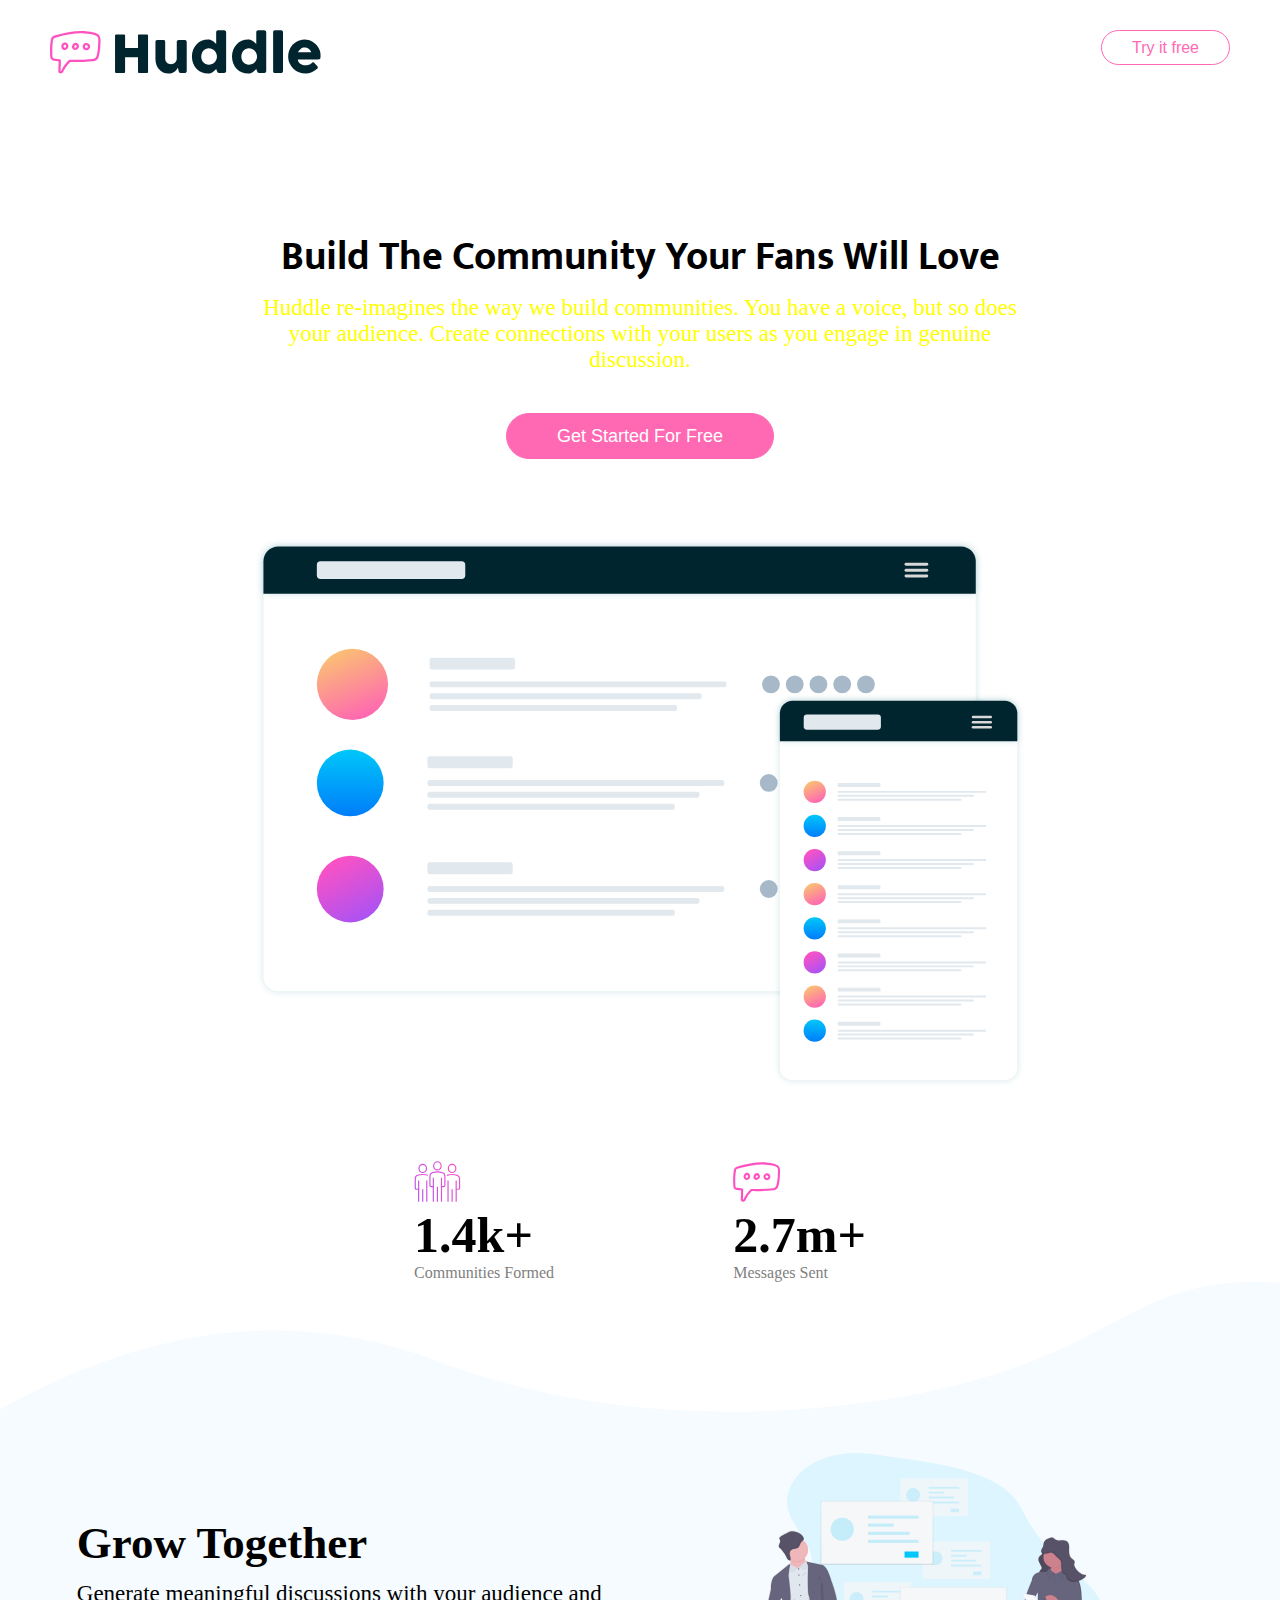
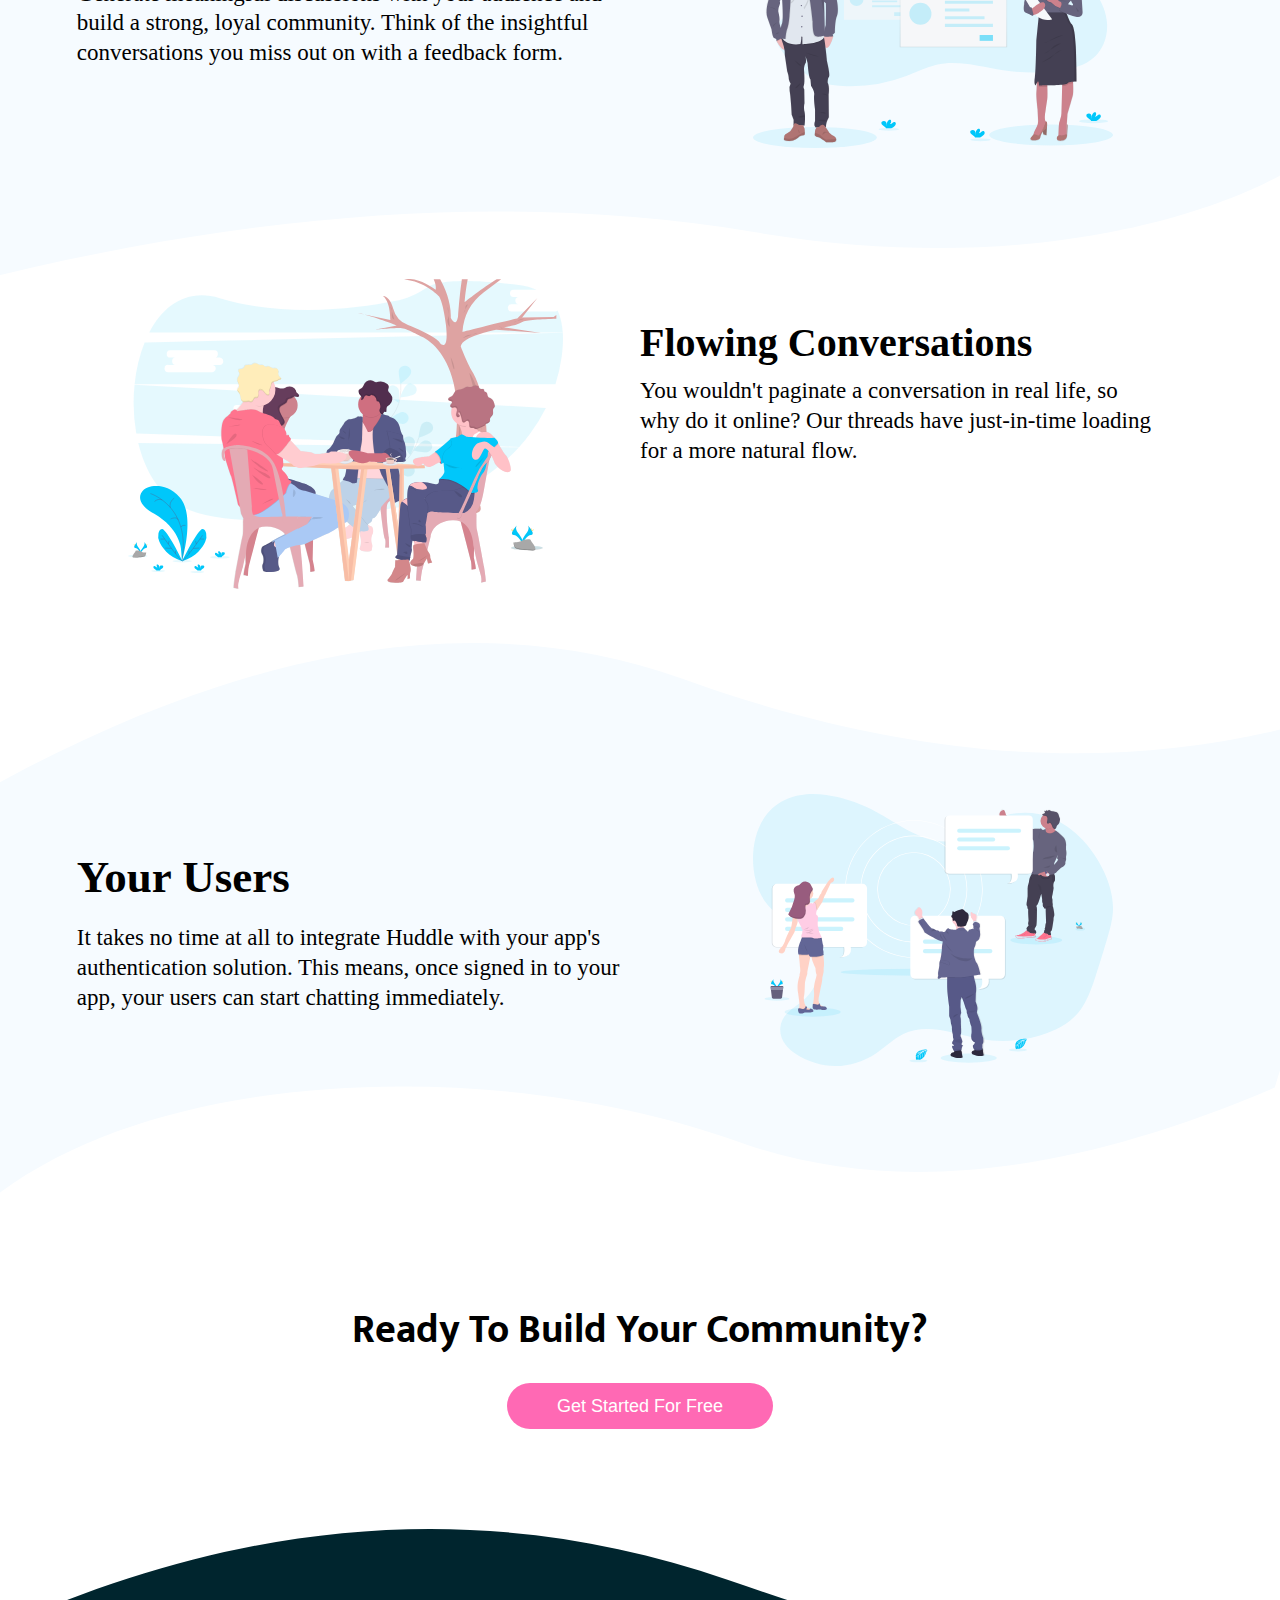
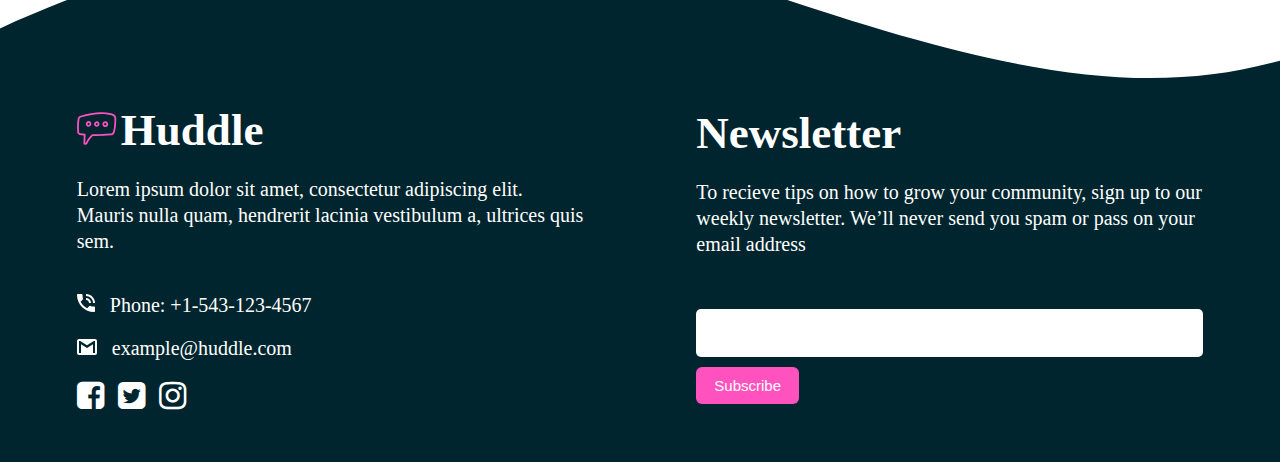
<file: index.html>
<!DOCTYPE html>
<html lang="en">
<head>
    <meta charset="UTF-8">
    <meta name="viewport" content="width=device-width, initial-scale=1.0">
    <title>Huddle Landing Page</title>
    <link rel="stylesheet" href="css/font-awesome.min.css">
    <link rel="stylesheet" href="css/style.css">    
</head>
<body>
    <!------- HEADER ------->
    
    <header>
        <nav>
            <img src="images/logo.svg" alt="">
            <button class="header-button">Try it free</button>
        </nav>
        <main>            
            <div class="header-body">
                <h1 id="message">Build The Community Your Fans Will Love</h1>
                <p id="percent-off">Huddle re-imagines the way we build communities. You have a voice, but so does your audience. Create connections with your users as you engage in genuine discussion. </p>
                <button id="see-review">Get Started For Free</button>            
            </div>                
        </main>            
    </header>
    <div id="review" class="d-none">
        <h4>Review Title ....</h4>
        <p>Review text....</p>        
    </div> 
    <!------- SECTION1------->

    <section class="section1">
        <img src="images/screen-mockups.svg" alt="" class="section1-img">
        <div class="section1-body">
            <div class="section1-body-text">
                <img src="images/icon-communities.svg" alt="" >
                <h1>1.4k+</h1>
                <span>Communities Formed</span>
            </div>
            <div class="section1-body-text">
                <img src="images/icon-messages.svg" alt="">
                <h1>2.7m+</h1>
                <span>Messages Sent</span>
            </div>
        </div>
    </section>

    <!------- SECTION2 ------->

    <section class="section2">                  
        <div class="section2-content">
            <div class="container">           
                <div class="left">
                    <h1>Grow Together</h1>
                    <p>Generate meaningful discussions with your audience and build a strong, loyal community. Think of the insightful conversations you miss out on with a feedback form.</p>
                </div>
                <div class="right">
                    <img src="images/illustration-grow-together.svg" alt="" class="curved-img">
                </div>
            </div>            
        </div>
        <img src="images/bg-section-bottom-desktop-1.svg" class="curved-img" alt="">
    </section>   
        
    <!------- SECTION3 ------->

    <section class="section3">
        <div class="section3-content">
            <div class="left">
                <img src="images/illustration-flowing-conversation.svg" alt="">
            </div>
            <div class="right">
                <h1>Flowing Conversations</h1>
                <p>You wouldn't paginate a conversation in real life, so why do it online? Our threads have just-in-time loading for a more natural flow.</p>
            </div>
        </div>
    </section>

    <!------- SECTION4 ------->

    <section class="section4">
        <div class="section4-content">
            <div class="container">
                <div class="left">
                    <h1>Your Users</h1>
                    <p> It takes no time at all to integrate Huddle with your app's authentication solution. This means, once signed in to your app, your users can start chatting immediately.</p>
                </div>
                <div class="right">
                    <img src="images/illustration-your-users.svg" alt=""class="curved-img">
                </div>
            </div>
        </div>
        <img src="images/bg-section-bottom-desktop-2.svg" class="curved-img" alt="">
    </section>
   
    <!------- SECTION5 ------->
    <section class="section5">
        <h1>Ready To Build Your Community? </h1>
        <button>Get Started For Free</button>            
    </section>

    <!------- FOOTER ------->
    <footer>
        <div class="footer-content">
            <div class="container-bottom">
                <div class="left">                    
                    <img src="images/icon-messages.svg" alt="messages" id="footer-headings-img">
                    <span class="headings">Huddle</span>
                    <p>
                    Lorem ipsum dolor sit amet, consectetur adipiscing elit. Mauris nulla quam, hendrerit lacinia
                    vestibulum a, ultrices quis sem.
                    </p>
                    <ul>
                        <li><img src="images/icon-phone.svg" alt="phone"/> <span>Phone: +1-543-123-4567</span></li>
                        <li><img src="images/icon-email.svg" alt="email"/> <span>example@huddle.com</span></li>
                    </ul>
                    <div class="social-icons">
                        <i class="fa fa-facebook-square fa-2x" aria-hidden="true"></i>   
                        <i class="fa fa-twitter-square fa-2x" aria-hidden="true"></i>       
                        <i class="fa fa-instagram fa-2x" aria-hidden="true"></i>            
                    </div>
                </div>
                <div class="right">
                    <h1>Newsletter</h1>
                    <p>
                    To recieve tips on how to grow your community, sign up to our weekly newsletter. We’ll never
                    send you spam or pass on your email address
                    </p>
                    <input type="text" name="input" value="" class="input">
                    <button>Subscribe</button>    
                </div>
        </div>
         </div>
    </footer>
    <script src="js/utils.js"></script>
    <script src="js/app.js"></script>
</body>
</html>
</file>
<file: css/style.css>
@import url('https://fonts.googleapis.com/css2?family=Mukta&display=swap');
*{
    margin:0px;
    padding:0px;
    box-sizing: border-box;
}
header {
    margin-top: 30px;   
}
nav{
    display:flex;
    justify-content: space-between;
    margin-left: 50px;
    margin-right: 50px;
}
header img{
    width: 13%
}
header button{
    border-radius: 30px;
    color: hotpink;
    border: none;
    border: 1px solid hotpink;
    padding-left: 20px;
    padding-right:20px;    
    background: #fff;
}
.header-body, .section5{
    text-align: center;
    margin-top:150px
}
.header-body h1, .section5 h1{
    font-family: 'Mukta', sans-serif;
    font-size:40px
}
.header-body p{
    padding-top:5px;
    width: 40%;
    margin:0 auto;
    font-size: 20px;
    font-family: 'Times New Roman', Times, serif;
    padding-bottom: 40px;
}
.header-body button , .section5 button{
    background-color: hotpink;
    color:white;
    height:46px;
    padding-left: 50px;
    padding-right: 50px;
    font-size: 18px;
}
.section1-img{
    width: 60%;
}
.section1{
    padding-top: 80px;
    text-align: center;
    margin: 0 auto;  

}
.section1-body{
    display:flex;
    justify-content: center;
    align-items: center;
    margin-top:70px
}
.section1-body-text{
    margin-left:7%;
    margin-right: 7%;
    text-align: start;
}
.section1-body-text h1{
    font-size:50px
}
.section1-body-text span{
    color:gray
}
.section2{
    background: url(..//images/bg-section-top-desktop-1.svg);
    background-repeat: no-repeat;
    background-size: auto;    
    padding-top: 80px;  
}
.section2-content{
    background-color: #F6FBFF;
    background-size: cover;         
}
.section2 .left{
    width:40%
}
.section2 .right{
    width:40%
}
.section2 img{
    width:100% ;
}
.section2 .right .curved-img,
.section4 .right .curved-img{
    width:80%
} 
.section2-content .left h1{
    font-size: 40px;
    padding-bottom: 10px;    
}
.section2-content .left p{
    width:100%;
    font-size:20px;    
    line-height:1.3 
}
.section3{
   width:80%;
   margin:0 auto;
   padding-bottom: 50px;
}
.section3-content{
    display: flex;    
}
.section3-content .left img{
    width:70%
}
.section3 .right{
    padding-top: 100px;
    width:70%
}
.section3 .right h1{
    font-size:35px;
    padding-bottom:10px
}
.section3 .right p{
    width:100%;
    font-size:20px;    
    line-height:1.3 
}
.section4{
    background: url(..//images/bg-section-top-desktop-2.svg);
    background-repeat: no-repeat;
    background-size: auto;    
    padding-top: 80px;  
}
.section4-content{
    background-color: #F6FBFF;
    background-size: cover;
}
.section4 .left{
    width:40%
}
.section4 .left h1{
    font-size:40px;
    padding-bottom: 20px;
}
.section4 .left p{
    font-size: 20px;
    line-height:1.3
}
.section4 .right{
    width:40%
}
.section4 img{
    width:100% ;
}
.section5{
    margin-top:100px;
    margin-bottom:100px;
}
.section5 h1{
    padding-bottom:20px
}
.section5 button{
    border-radius: 30px;
    border:none
}
footer{
    background: url("..//images/bg-footer-top-desktop.svg");
    background-repeat: no-repeat;
    background-size: auto;
    color:#ffffff;
    padding-top: 80px;   
}
.footer-content{
    background-color: #00252e;
    background-size: cover;
}

.container{
    display: flex;
    justify-content: space-between;
    align-items: center;
    margin:5.5% 6% 0 6%;    
}
footer .left{
    width:35%;  
    padding-top:60px
}
footer h1 {
    font-size: 50px;
}
footer p {
  font-size: 18px;
  line-height:1.4;
  padding:1em 0 1em;
}
.headings {
    font-size: 50px;
    font-weight: 700;
}
footer ul {
  list-style-type: none;
}
footer li {
  margin:1em 0 0 0;
}
li span{
    margin-left:10px
}
.social-icons {
  padding-top: 20px;
}
.social-icons i{
    margin-right:10px
}
footer .right{
    width:35%
}
footer > .right p {
  width:80%;
}
footer input {
  margin:32px 32px 0 0;
  height: 48px;
  width: 60%;
  padding: 0;
  border-radius: 5px;
  border:none
}
footer button {
  padding: 10px 18px;
  background-color:#FF52BF;
  border-radius: 6px;
  border: 1px solid #FF52BF;
  color:#ffffff;
  border:none
}
.container-bottom{
    display: flex;
    justify-content: space-between;
    align-items: center;
    margin:5.5% 6% 0 6%;    
}
.d-none{
    display: none;
}
/******** MEDIA QUERY *******/

@media (max-width : 480px){
    header img{
        width: 35%
    }
    header button{
        height:25px
    }
    .header-body{
        padding-top:150px;
        margin: 0 auto
    }
    .header-body h1,
    .section5 h1{
        font-size:40px;
        /* line-height:1.3 */
    }
    .header-body p{
        width:80%;
        padding-top:20px;
        line-height:1.4
    }
    .section1-body {
        display: block;                
    }
    .section1-body-text{
        text-align:center;
        margin-top:50px
    }  
    .container{
        display: block;
        justify-content: center;
        align-items: center;       
    }
    .section2{
        padding-top:100px
    }
    .section2 .left,
    .section4 .left,
    footer .left{
        width:100%;
        text-align:center;
        padding-bottom: 40px;       
    }
    .section2 .right, 
    .section4 .right,
    footer .right {
        width:100%;
        text-align: center;
        padding-bottom:20px
    }   
    .section2 .right img,
    .section3-content .left img,
    .section4 .right img{
        width:80%;        
    }
    .section3{
        margin-top:30px
    }
    .section3-content{
        display:block;
    }
    .section3 .left, .section3 .right{
        width:100%;
        text-align:center;
    }
    .section3 .right{
        padding-top:80px
    }
    .section3 .right h1{
        padding-bottom:10px
    }
    .section4{
        padding-top:110px
    }
    .section5 h1{
        padding-bottom:20px;
    }
    .container-bottom{
        flex-direction: column-reverse;
    }
    .headings{
        font-size: 40px
    }
    footer .right, footer .left{
        text-align:start;
        padding-top: 40px;
    }
    #footer-headings-img{
        width:37px
    }
    footer input {
        margin:25px 32px 10px 0;
        width: 95%;      
    }
    footer button{
       width:95%;
       font-size: 18px;
       height: 48px;
    }
    footer h1 {
        font-size: 40px;
    }
    footer p{
        font-size:17px
    }
}
@media (max-width:375px){
    nav{
        margin-left: 30px;
        margin-right: 30px;
    }
    header img{
        width: 40%
    }
    .header-body h1,
    .section5 h1,
    .section4 .left h1 {
        font-size: 30px;        
    }
    .section2-content .left h1{
        font-size: 35px;
    }
    .section3 .right h1 {
        font-size: 30px;
    }
    .header-body p,
    .section2-content .left p,
    .section3 .right p,
    .section4 .left p {
        font-size:18px;
        line-height:1.3
    }
    header button {
        padding-left:15px;
        padding-right:15px
    }
}
@media (max-width:780px) and (min-width:481px){
    header img {
        width: 23%
    }
    header button{
        height:30px
    }
    .header-body h1,
    .section5 h1{
        font-size:32px;
        padding-bottom:10px
    }
    .header-body p{
        width:60%;
        font-size:18px
    }
    
    .section2-content .left p,
    .section3 .right p,
    .section4 .left p{
        font-size:18px
    }
    .section2-content .left h1 {
        font-size: 30px;
    }
    .section3 .right h1, 
    .section4 .left h1{
        font-size: 30px;
    }
    .section2,
    .section4{
        padding-top:100px
    }
    .section3{
        width:90%
    }
    .section3 .left{
        width:80%
    }
    .section3 .right {
        padding-top: 10px; 
        width: 70%;
    }
    .section4 .left,
    .section2 .left {
        padding-top:20px;
        width:50%
    }
    .section4 .right,
    .section2 .right  {
        width: 40%;
    }
    .section4 img{
        width:100%
    }
    footer .left, footer .right{
        width:45%
    }
    footer .left {
        padding-top: 10px;
    }
    .headings,
    footer h1{
        font-size: 40px;
    }
    footer h1{
        padding-top:20px
    } 
    #footer-headings-img{
        width:37px
    }
    footer p {
        font-size: 17px;
        line-height:1.3
    }
    footer input{
        width:100%;
        margin-bottom:10px
    } 
    .footer-content{
        padding-bottom: 50px;
    }
}

@media (max-width:1280px) and (min-width:781px){
    header img {
        width: 23%;
    }
    header button{
        padding-left: 30px;
        padding-right:30px;
        font-size:16px;
        height:35px
    }
    .header-body h1,
    .section5 h1 {
        font-size: 40px;
    }
    .header-body p{
        width:60%;
        font-size:23px
    }
    .section2 .right{
        padding-top:20px;
    }   
    .section2 .left, 
    .section4 .left{
        width: 50%;
    } 
    .section2-content .left h1,
    .section4 .left h1{
        font-size:45px
    }
    .section2-content .left p,
    .section3 .right p,
    .section4 .left p {
        font-size:23px
    }
    .section3-content .left img {
        width: 85%;
    }
    .section3 .right {
        padding-top: 40px;
        width: 50%;
    }  
    .section3 .left{
        width:50%
    }
    .section3 .right h1 {
        font-size: 40px;
    }
    .section5 h1{
        padding-bottom:20px
    }      
    footer .left, footer .right{
        width:45%
    }
    footer .left {
        padding-top: 25px;
    }
    .headings,
    footer h1{
        font-size: 45px;
    }
    footer h1{
        padding-top:20px
    } 
    #footer-headings-img{
        width:40px
    }
    footer p {
        font-size: 20px;
        line-height:1.3
    }
    footer input{
        width:100%;
        margin-bottom:10px
    }  
    footer button{
       font-size:15px
    }
    footer li{
        font-size:20px
    }
    .footer-content{
        padding-bottom: 50px;
    }
}
</file>
